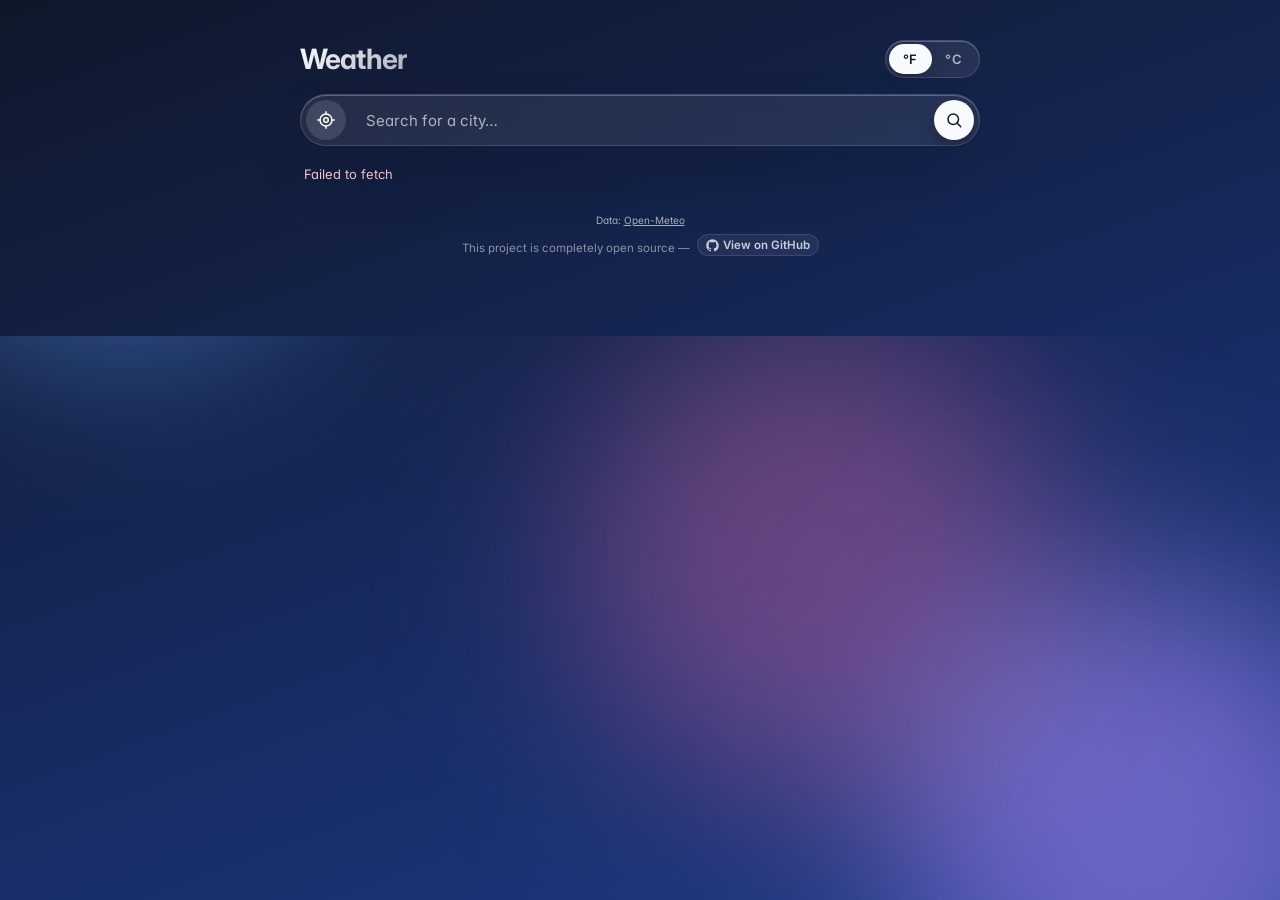
<file: index.html>
<!DOCTYPE html>
<html lang="en">
<head>
  <meta charset="UTF-8" />
  <meta name="viewport" content="width=device-width, initial-scale=1.0" />
  <title>Weather</title>
  <link rel="preconnect" href="https://fonts.googleapis.com" />
  <link rel="preconnect" href="https://fonts.gstatic.com" crossorigin />
  <link href="https://fonts.googleapis.com/css2?family=Inter:wght@300;400;500;600;700&display=swap" rel="stylesheet" />
  <link rel="preconnect" href="https://api.open-meteo.com" />
  <link rel="preconnect" href="https://geocoding-api.open-meteo.com" />
  <link rel="stylesheet" href="styles.css?v=2" />
</head>
<body>
  <div class="blobs" aria-hidden="true">
    <span class="blob b1"></span>
    <span class="blob b2"></span>
    <span class="blob b3"></span>
  </div>

  <main class="app">
    <header class="hero">
      <div class="hero-top">
        <h1>Weather</h1>
        <div class="unit-toggle" role="group" aria-label="Temperature unit">
          <button type="button" data-unit="f" class="active">°F</button>
          <button type="button" data-unit="c">°C</button>
          <span class="unit-thumb" aria-hidden="true"></span>
        </div>
      </div>
      <div class="search-wrap">
        <form id="search-form" class="search" role="search" autocomplete="off">
          <button type="button" id="locate-btn" class="locate" aria-label="Use my current location" title="Use my current location">
            <svg width="18" height="18" viewBox="0 0 24 24" fill="none" stroke="currentColor" stroke-width="2" stroke-linecap="round" stroke-linejoin="round" aria-hidden="true">
              <circle cx="12" cy="12" r="3"></circle>
              <circle cx="12" cy="12" r="8"></circle>
              <line x1="12" y1="1" x2="12" y2="4"></line>
              <line x1="12" y1="20" x2="12" y2="23"></line>
              <line x1="1" y1="12" x2="4" y2="12"></line>
              <line x1="20" y1="12" x2="23" y2="12"></line>
            </svg>
          </button>
          <input
            id="search-input"
            type="text"
            name="city"
            placeholder="Search for a city…"
            aria-label="City"
            aria-autocomplete="list"
            aria-controls="suggestions"
            aria-expanded="false"
            role="combobox"
            required
          />
          <button type="submit" class="submit" aria-label="Search">
            <svg width="18" height="18" viewBox="0 0 24 24" fill="none" stroke="currentColor" stroke-width="2" stroke-linecap="round" stroke-linejoin="round" aria-hidden="true">
              <circle cx="11" cy="11" r="7"></circle>
              <line x1="21" y1="21" x2="16.65" y2="16.65"></line>
            </svg>
          </button>
        </form>
        <ul id="suggestions" class="suggestions card" role="listbox" hidden></ul>
      </div>
    </header>

    <section id="status" class="status" aria-live="polite"></section>

    <section id="current" class="current card" hidden>
      <div class="current-top">
        <div>
          <h2 id="location" class="location"></h2>
          <p id="local-time" class="local-time"></p>
        </div>
        <div id="icon" class="icon" aria-hidden="true"></div>
      </div>
      <div class="current-mid">
        <p class="temperature"><span id="temp"></span><span class="deg">°</span></p>
        <p id="condition" class="condition"></p>
      </div>
      <dl class="details">
        <div><dt>Feels like</dt><dd id="feels"></dd></div>
        <div><dt>Humidity</dt><dd id="humidity"></dd></div>
        <div><dt>Wind</dt><dd id="wind"></dd></div>
        <div><dt>Precipitation</dt><dd id="precip"></dd></div>
      </dl>
    </section>

    <section id="hourly" class="hourly" hidden>
      <h3>Next 24 hours</h3>
      <ul id="hourly-list" class="hourly-list card"></ul>
    </section>

    <section id="forecast" class="forecast" hidden>
      <h3>7-day forecast</h3>
      <ul id="forecast-list" class="forecast-list card"></ul>
    </section>

    <footer class="footer">
      <small>Data: <a href="https://open-meteo.com" target="_blank" rel="noopener">Open-Meteo</a></small>
      <small class="oss">
        This project is completely open source —
        <a href="https://github.com/xcodekiddy/weather-app" target="_blank" rel="noopener">
          <svg width="13" height="13" viewBox="0 0 24 24" fill="currentColor" aria-hidden="true" style="vertical-align:-2px;margin-right:4px">
            <path d="M12 .5C5.65.5.5 5.65.5 12a11.5 11.5 0 0 0 7.86 10.92c.57.1.78-.25.78-.55v-1.94c-3.2.7-3.88-1.54-3.88-1.54-.52-1.33-1.28-1.69-1.28-1.69-1.05-.72.08-.7.08-.7 1.16.08 1.77 1.19 1.77 1.19 1.03 1.76 2.7 1.25 3.36.96.1-.75.4-1.25.73-1.54-2.56-.29-5.24-1.28-5.24-5.7 0-1.26.45-2.29 1.19-3.09-.12-.29-.52-1.47.11-3.06 0 0 .97-.31 3.19 1.18a11 11 0 0 1 5.8 0c2.22-1.49 3.18-1.18 3.18-1.18.64 1.59.24 2.77.12 3.06.74.8 1.19 1.83 1.19 3.09 0 4.43-2.68 5.4-5.24 5.69.41.35.78 1.04.78 2.1v3.11c0 .3.21.66.79.55A11.5 11.5 0 0 0 23.5 12C23.5 5.65 18.35.5 12 .5z"/>
          </svg>View on GitHub
        </a>
      </small>
    </footer>
  </main>

  <script src="app.js"></script>
</body>
</html>
</file>
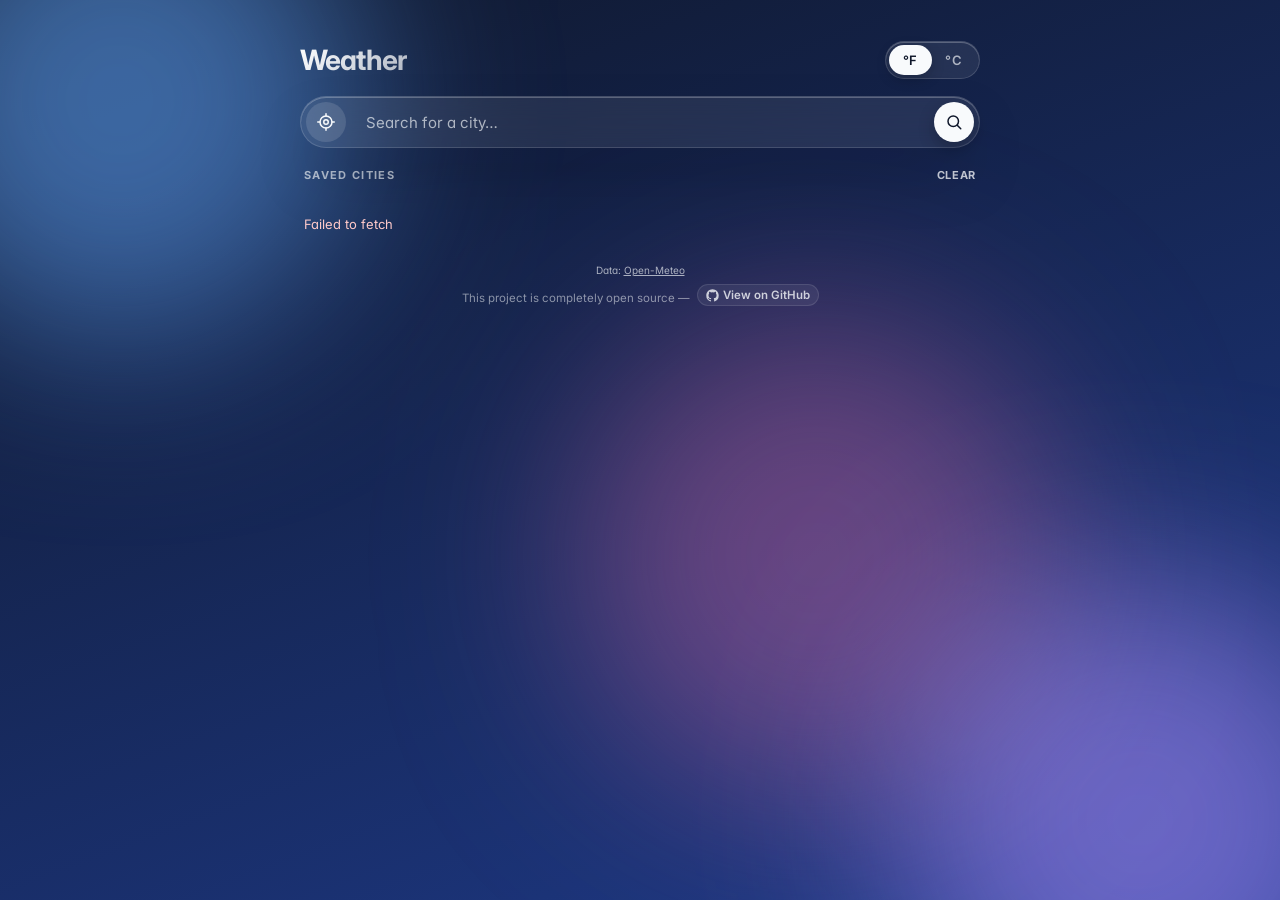
<file: frontend/index.html>
<!DOCTYPE html>
<html lang="en">
<head>
  <meta charset="UTF-8" />
  <meta name="viewport" content="width=device-width, initial-scale=1.0" />
  <title>Weather</title>
  <link rel="preconnect" href="https://fonts.googleapis.com" />
  <link rel="preconnect" href="https://fonts.gstatic.com" crossorigin />
  <link href="https://fonts.googleapis.com/css2?family=Inter:wght@300;400;500;600;700&display=swap" rel="stylesheet" />
  <link rel="preconnect" href="https://api.open-meteo.com" />
  <link rel="preconnect" href="https://geocoding-api.open-meteo.com" />
  <link rel="stylesheet" href="styles.css?v=8" />
</head>
<body>
  <div class="titlebar" data-mac-drag aria-hidden="true">
    <span class="grip"></span>
  </div>

  <div class="blobs" aria-hidden="true">
    <span class="blob b1"></span>
    <span class="blob b2"></span>
    <span class="blob b3"></span>
  </div>

  <main class="app">
    <header class="hero" data-window-drag data-mac-drag>
      <div class="hero-top" data-mac-drag>
        <div class="drag-title" data-mac-drag>
          <h1 data-mac-drag>Weather</h1>
        </div>
        <div class="unit-toggle" role="group" aria-label="Temperature unit" data-no-drag>
          <button type="button" data-unit="f" class="active">°F</button>
          <button type="button" data-unit="c">°C</button>
          <span class="unit-thumb" aria-hidden="true"></span>
        </div>
      </div>
      <div class="search-wrap">
        <form id="search-form" class="search" role="search" autocomplete="off" data-no-drag>
          <button type="button" id="locate-btn" class="locate" aria-label="Use my current location" title="Use my current location">
            <svg width="18" height="18" viewBox="0 0 24 24" fill="none" stroke="currentColor" stroke-width="2" stroke-linecap="round" stroke-linejoin="round" aria-hidden="true">
              <circle cx="12" cy="12" r="3"></circle>
              <circle cx="12" cy="12" r="8"></circle>
              <line x1="12" y1="1" x2="12" y2="4"></line>
              <line x1="12" y1="20" x2="12" y2="23"></line>
              <line x1="1" y1="12" x2="4" y2="12"></line>
              <line x1="20" y1="12" x2="23" y2="12"></line>
            </svg>
          </button>
          <input
            id="search-input"
            type="text"
            name="city"
            placeholder="Search for a city…"
            aria-label="City"
            aria-autocomplete="list"
            aria-controls="suggestions"
            aria-expanded="false"
            role="combobox"
            required
          />
          <button type="submit" class="submit" aria-label="Search">
            <svg width="18" height="18" viewBox="0 0 24 24" fill="none" stroke="currentColor" stroke-width="2" stroke-linecap="round" stroke-linejoin="round" aria-hidden="true">
              <circle cx="11" cy="11" r="7"></circle>
              <line x1="21" y1="21" x2="16.65" y2="16.65"></line>
            </svg>
          </button>
        </form>
        <ul id="suggestions" class="suggestions card" role="listbox" hidden data-no-drag></ul>
      </div>
      <section id="favorites" class="favorites" aria-label="Saved cities" hidden data-no-drag>
        <div class="favorites-head">
          <span>Saved cities</span>
          <button type="button" id="clear-favorites" class="clear-favorites">Clear</button>
        </div>
        <ul id="favorites-list" class="favorites-list"></ul>
      </section>
    </header>

    <section id="status" class="status" aria-live="polite"></section>

    <section id="current" class="current card" hidden>
      <div class="current-top">
        <div>
          <h2 id="location" class="location"></h2>
          <p id="local-time" class="local-time"></p>
        </div>
        <div class="current-actions">
          <button type="button" id="favorite-toggle" class="favorite-toggle" aria-pressed="false">Save city</button>
          <div id="icon" class="icon" aria-hidden="true"></div>
        </div>
      </div>
      <div class="current-mid">
        <p class="temperature"><span id="temp"></span><span class="deg">°</span></p>
        <p id="condition" class="condition"></p>
      </div>
      <dl class="details">
        <div><dt>Feels like</dt><dd id="feels"></dd></div>
        <div><dt>Humidity</dt><dd id="humidity"></dd></div>
        <div><dt>Wind</dt><dd id="wind"></dd></div>
        <div><dt>Precipitation</dt><dd id="precip"></dd></div>
      </dl>
    </section>

    <section id="hourly" class="hourly" hidden>
      <h3>Next 24 hours</h3>
      <ul id="hourly-list" class="hourly-list card"></ul>
    </section>

    <section id="forecast" class="forecast" hidden>
      <h3>7-day forecast</h3>
      <ul id="forecast-list" class="forecast-list card"></ul>
    </section>

    <footer class="footer">
      <small>Data: <a href="https://open-meteo.com" target="_blank" rel="noopener">Open-Meteo</a></small>
      <small class="oss">
        This project is completely open source —
        <a href="https://github.com/xcodekiddy/weather-app" target="_blank" rel="noopener">
          <svg width="13" height="13" viewBox="0 0 24 24" fill="currentColor" aria-hidden="true" style="vertical-align:-2px;margin-right:4px">
            <path d="M12 .5C5.65.5.5 5.65.5 12a11.5 11.5 0 0 0 7.86 10.92c.57.1.78-.25.78-.55v-1.94c-3.2.7-3.88-1.54-3.88-1.54-.52-1.33-1.28-1.69-1.28-1.69-1.05-.72.08-.7.08-.7 1.16.08 1.77 1.19 1.77 1.19 1.03 1.76 2.7 1.25 3.36.96.1-.75.4-1.25.73-1.54-2.56-.29-5.24-1.28-5.24-5.7 0-1.26.45-2.29 1.19-3.09-.12-.29-.52-1.47.11-3.06 0 0 .97-.31 3.19 1.18a11 11 0 0 1 5.8 0c2.22-1.49 3.18-1.18 3.18-1.18.64 1.59.24 2.77.12 3.06.74.8 1.19 1.83 1.19 3.09 0 4.43-2.68 5.4-5.24 5.69.41.35.78 1.04.78 2.1v3.11c0 .3.21.66.79.55A11.5 11.5 0 0 0 23.5 12C23.5 5.65 18.35.5 12 .5z"/>
          </svg>View on GitHub
        </a>
      </small>
    </footer>
  </main>

  <script src="app.js?v=10"></script>
</body>
</html>
</file>
<file: styles.css>
:root {
  --bg-start: #0f172a;
  --bg-end: #1e3a8a;
  --card-bg: rgba(255, 255, 255, 0.08);
  --card-border: rgba(255, 255, 255, 0.14);
  --card-highlight: rgba(255, 255, 255, 0.25);
  --text: #f8fafc;
  --text-muted: rgba(248, 250, 252, 0.65);
  --accent: #fde68a;
  --blob-a: #60a5fa;
  --blob-b: #a78bfa;
  --blob-c: #f472b6;
  --shadow: 0 30px 60px -20px rgba(2, 6, 23, 0.55);
  --radius: 22px;
  --radius-sm: 14px;
  --ease: cubic-bezier(0.22, 1, 0.36, 1);
}

body.theme-night { --bg-start: #020617; --bg-end: #1e293b; --blob-a: #1e40af; --blob-b: #6d28d9; --blob-c: #0ea5e9; }
body.theme-cloud { --bg-start: #334155; --bg-end: #64748b; --blob-a: #94a3b8; --blob-b: #cbd5e1; --blob-c: #60a5fa; }
body.theme-rain  { --bg-start: #0f172a; --bg-end: #334155; --blob-a: #3b82f6; --blob-b: #6366f1; --blob-c: #0ea5e9; }
body.theme-snow  { --bg-start: #475569; --bg-end: #94a3b8; --blob-a: #e0f2fe; --blob-b: #bfdbfe; --blob-c: #f1f5f9; }
body.theme-storm { --bg-start: #0b1120; --bg-end: #374151; --blob-a: #4338ca; --blob-b: #6d28d9; --blob-c: #facc15; }

* { box-sizing: border-box; }

html, body {
  margin: 0;
  padding: 0;
  min-height: 100%;
  color: var(--text);
  font-family: "Inter", -apple-system, BlinkMacSystemFont, "Segoe UI", Roboto, "Helvetica Neue", Arial, sans-serif;
  font-feature-settings: "cv11", "ss01";
  -webkit-font-smoothing: antialiased;
  -moz-osx-font-smoothing: grayscale;
  background: linear-gradient(160deg, var(--bg-start), var(--bg-end));
  background-attachment: fixed;
  transition: background 0.8s var(--ease);
  overflow-x: hidden;
}

/* Animated color blobs */
.blobs {
  position: fixed;
  inset: 0;
  z-index: -1;
  overflow: hidden;
  pointer-events: none;
}

.blob {
  position: absolute;
  width: 480px;
  height: 480px;
  border-radius: 50%;
  filter: blur(90px);
  opacity: 0.55;
  mix-blend-mode: screen;
  will-change: transform;
}

.b1 { background: var(--blob-a); top: -140px; left: -120px; animation: drift 26s ease-in-out infinite; }
.b2 { background: var(--blob-b); bottom: -160px; right: -100px; animation: drift 32s ease-in-out -8s infinite reverse; }
.b3 { background: var(--blob-c); top: 35%; left: 45%; animation: drift 38s ease-in-out -16s infinite; opacity: 0.35; }

@keyframes drift {
  0%, 100% { transform: translate(0, 0) scale(1); }
  25% { transform: translate(70px, -60px) scale(1.1); }
  50% { transform: translate(-40px, 80px) scale(0.92); }
  75% { transform: translate(-80px, -40px) scale(1.05); }
}

/* Layout */
.app {
  max-width: 720px;
  margin: 0 auto;
  padding: 40px 20px 80px;
  display: flex;
  flex-direction: column;
  gap: 20px;
}

/* Hero */
.hero { display: flex; flex-direction: column; gap: 16px; }

.hero-top {
  display: flex;
  justify-content: space-between;
  align-items: center;
}

.hero h1 {
  margin: 0;
  font-size: 28px;
  font-weight: 700;
  letter-spacing: -0.03em;
  background: linear-gradient(135deg, #fff, rgba(255,255,255,0.65));
  -webkit-background-clip: text;
  background-clip: text;
  color: transparent;
}

/* Unit toggle */
.unit-toggle {
  position: relative;
  display: inline-flex;
  background: rgba(255, 255, 255, 0.08);
  border: 1px solid var(--card-border);
  border-radius: 999px;
  padding: 3px;
  backdrop-filter: blur(14px);
  -webkit-backdrop-filter: blur(14px);
  box-shadow: inset 0 1px 0 var(--card-highlight);
}

.unit-toggle button {
  position: relative;
  z-index: 1;
  background: transparent;
  border: 0;
  color: var(--text-muted);
  padding: 7px 14px;
  border-radius: 999px;
  cursor: pointer;
  font: inherit;
  font-weight: 600;
  font-size: 13px;
  letter-spacing: 0.02em;
  transition: color 0.25s var(--ease);
}

.unit-toggle button.active { color: #0f172a; }

.unit-toggle .unit-thumb {
  position: absolute;
  top: 3px;
  bottom: 3px;
  width: calc(50% - 3px);
  left: 3px;
  background: var(--text);
  border-radius: 999px;
  box-shadow: 0 4px 14px rgba(0, 0, 0, 0.2);
  transition: transform 0.35s var(--ease);
  z-index: 0;
}

.unit-toggle[data-active="c"] .unit-thumb { transform: translateX(100%); }

/* Search */
.search-wrap { position: relative; }

.search {
  display: flex;
  gap: 6px;
  background: rgba(255, 255, 255, 0.08);
  border: 1px solid var(--card-border);
  border-radius: 999px;
  padding: 5px;
  backdrop-filter: blur(14px);
  -webkit-backdrop-filter: blur(14px);
  box-shadow: var(--shadow), inset 0 1px 0 var(--card-highlight);
  transition: border-color 0.25s var(--ease), box-shadow 0.25s var(--ease);
}

.search:focus-within {
  border-color: rgba(255, 255, 255, 0.4);
  box-shadow: var(--shadow), inset 0 1px 0 var(--card-highlight), 0 0 0 4px rgba(96, 165, 250, 0.18);
}

.search input {
  flex: 1;
  min-width: 0;
  background: transparent;
  border: 0;
  outline: 0;
  color: var(--text);
  font: inherit;
  font-size: 15px;
  padding: 10px 14px;
}

.search input::placeholder { color: var(--text-muted); }

.search button {
  flex: 0 0 auto;
  width: 40px;
  height: 40px;
  border-radius: 50%;
  border: 0;
  display: grid;
  place-items: center;
  cursor: pointer;
  transition: transform 0.2s var(--ease), background 0.25s var(--ease), box-shadow 0.25s var(--ease);
}

.search .locate {
  background: rgba(255, 255, 255, 0.12);
  color: var(--text);
}

.search .locate:hover { background: rgba(255, 255, 255, 0.22); transform: scale(1.06); }
.search .locate:active { transform: scale(0.94); }

.search .locate.loading svg { animation: spin 1s linear infinite; }
@keyframes spin { to { transform: rotate(360deg); } }

.search .submit {
  background: var(--text);
  color: #0f172a;
  box-shadow: 0 6px 16px rgba(0, 0, 0, 0.25);
}

.search .submit:hover { transform: scale(1.08); box-shadow: 0 10px 22px rgba(0, 0, 0, 0.3); }
.search .submit:active { transform: scale(0.94); }

/* Suggestions dropdown */
.suggestions {
  position: absolute;
  top: calc(100% + 8px);
  left: 0;
  right: 0;
  margin: 0;
  padding: 6px;
  list-style: none;
  z-index: 20;
  max-height: 320px;
  overflow-y: auto;
  scrollbar-width: thin;
  scrollbar-color: rgba(255, 255, 255, 0.2) transparent;
  transform-origin: top center;
  animation: dropIn 0.2s var(--ease);
}

.suggestions::-webkit-scrollbar { width: 6px; }
.suggestions::-webkit-scrollbar-thumb {
  background: rgba(255, 255, 255, 0.18);
  border-radius: 99px;
}

.suggestions li {
  display: flex;
  align-items: center;
  gap: 12px;
  padding: 10px 14px;
  border-radius: 12px;
  cursor: pointer;
  transition: background 0.18s var(--ease);
}

.suggestions li:hover,
.suggestions li.active {
  background: rgba(255, 255, 255, 0.12);
}

.suggestions .pin {
  opacity: 0.55;
  flex: 0 0 auto;
}

.suggestions .labels {
  display: flex;
  flex-direction: column;
  gap: 2px;
  min-width: 0;
}

.suggestions .city {
  font-weight: 600;
  font-size: 14px;
  white-space: nowrap;
  overflow: hidden;
  text-overflow: ellipsis;
}

.suggestions .region {
  font-size: 12px;
  color: var(--text-muted);
  white-space: nowrap;
  overflow: hidden;
  text-overflow: ellipsis;
}

@keyframes dropIn {
  from { opacity: 0; transform: translateY(-6px) scale(0.98); }
  to { opacity: 1; transform: translateY(0) scale(1); }
}

/* Status */
.status {
  min-height: 20px;
  font-size: 13px;
  color: var(--text-muted);
  padding: 0 4px;
  transition: opacity 0.25s var(--ease);
}
.status.error { color: #fecaca; }

/* Cards */
.card {
  background: var(--card-bg);
  border: 1px solid var(--card-border);
  border-radius: var(--radius);
  backdrop-filter: blur(18px);
  -webkit-backdrop-filter: blur(18px);
  box-shadow: var(--shadow), inset 0 1px 0 var(--card-highlight);
  position: relative;
  overflow: hidden;
}

.card::before {
  content: "";
  position: absolute;
  inset: 0;
  background: radial-gradient(120% 70% at 50% -10%, rgba(255, 255, 255, 0.12), transparent 60%);
  pointer-events: none;
}

/* Entrance animations */
#current, #hourly, #forecast {
  opacity: 0;
  transform: translateY(14px);
  transition: opacity 0.55s var(--ease), transform 0.55s var(--ease);
}

#current:not([hidden]),
#hourly:not([hidden]),
#forecast:not([hidden]) {
  opacity: 1;
  transform: translateY(0);
}

#hourly:not([hidden]) { transition-delay: 0.08s; }
#forecast:not([hidden]) { transition-delay: 0.16s; }

/* Current weather */
.current { padding: 26px 26px 22px; }

.current-top {
  display: flex;
  justify-content: space-between;
  align-items: flex-start;
  gap: 16px;
}

.location {
  margin: 0;
  font-size: 22px;
  font-weight: 600;
  letter-spacing: -0.01em;
}

.local-time {
  margin: 4px 0 0;
  color: var(--text-muted);
  font-size: 13px;
  font-weight: 500;
}

.icon {
  line-height: 1;
  animation: float 6s ease-in-out infinite;
  flex: 0 0 auto;
}

.icon img {
  display: block;
  width: 80px;
  height: 80px;
  filter: drop-shadow(0 10px 24px rgba(0, 0, 0, 0.25));
}

@keyframes float {
  0%, 100% { transform: translateY(0); }
  50% { transform: translateY(-6px); }
}

.current-mid {
  margin-top: 18px;
  display: flex;
  align-items: baseline;
  gap: 16px;
  flex-wrap: wrap;
}

.temperature {
  margin: 0;
  display: inline-flex;
  align-items: flex-start;
  gap: 4px;
  font-size: 92px;
  font-weight: 200;
  line-height: 1;
  letter-spacing: 0;
  padding-right: 12px;
  overflow: visible;
  color: rgba(255, 255, 255, 0.88);
}

#temp {
  background: linear-gradient(180deg, #fff, rgba(255,255,255,0.7));
  -webkit-background-clip: text;
  background-clip: text;
  color: transparent;
}

.temperature .deg {
  font-size: 44px;
  font-weight: 200;
  line-height: 1;
  color: rgba(255, 255, 255, 0.88);
  flex: 0 0 auto;
}

.condition {
  margin: 0;
  font-size: 17px;
  font-weight: 500;
  color: var(--text-muted);
}

.details {
  margin: 22px 0 0;
  display: grid;
  grid-template-columns: repeat(2, 1fr);
  gap: 10px;
}

.details > div {
  background: rgba(255, 255, 255, 0.06);
  border: 1px solid rgba(255, 255, 255, 0.06);
  border-radius: var(--radius-sm);
  padding: 12px 14px;
  transition: transform 0.25s var(--ease), background 0.25s var(--ease);
}

.details > div:hover {
  background: rgba(255, 255, 255, 0.1);
  transform: translateY(-2px);
}

.details dt {
  font-size: 11px;
  color: var(--text-muted);
  text-transform: uppercase;
  letter-spacing: 0.08em;
  font-weight: 600;
}

.details dd {
  margin: 4px 0 0;
  font-size: 16px;
  font-weight: 600;
}

/* Section heads */
.hourly h3, .forecast h3 {
  margin: 0 0 10px;
  padding: 0 4px;
  font-size: 11px;
  font-weight: 700;
  color: var(--text-muted);
  text-transform: uppercase;
  letter-spacing: 0.12em;
}

/* Hourly */
.hourly-list {
  list-style: none;
  margin: 0;
  padding: 14px 12px;
  display: flex;
  gap: 6px;
  overflow-x: auto;
  scroll-snap-type: x proximity;
  scrollbar-width: thin;
  scrollbar-color: rgba(255, 255, 255, 0.2) transparent;
}

.hourly-list::-webkit-scrollbar { height: 6px; }
.hourly-list::-webkit-scrollbar-track { background: transparent; }
.hourly-list::-webkit-scrollbar-thumb {
  background: rgba(255, 255, 255, 0.18);
  border-radius: 99px;
}

.hourly-list li {
  flex: 0 0 auto;
  display: flex;
  flex-direction: column;
  align-items: center;
  gap: 6px;
  min-width: 58px;
  padding: 10px 6px;
  border-radius: 12px;
  scroll-snap-align: start;
  transition: background 0.25s var(--ease), transform 0.25s var(--ease);
  animation: fadeSlideUp 0.5s var(--ease) both;
  animation-delay: calc(var(--i, 0) * 25ms);
}

.hourly-list li:hover {
  background: rgba(255, 255, 255, 0.1);
  transform: translateY(-3px);
}

.hourly-list li.now {
  background: rgba(255, 255, 255, 0.14);
}

.hourly-list li.now .h-time { color: var(--accent); font-weight: 700; }

.hourly-list .h-time {
  font-size: 11px;
  font-weight: 600;
  color: var(--text-muted);
  text-transform: uppercase;
  letter-spacing: 0.06em;
}

.hourly-list .h-icon img {
  display: block;
  width: 28px;
  height: 28px;
  filter: drop-shadow(0 2px 6px rgba(0, 0, 0, 0.2));
}

.hourly-list .h-temp { font-weight: 600; font-size: 15px; }

/* Forecast */
.forecast-list {
  list-style: none;
  margin: 0;
  padding: 0;
}

.forecast-list li {
  display: grid;
  grid-template-columns: 1fr auto 1fr auto;
  align-items: center;
  gap: 14px;
  padding: 14px 20px;
  border-top: 1px solid rgba(255, 255, 255, 0.06);
  transition: background 0.25s var(--ease);
  animation: fadeSlideUp 0.5s var(--ease) both;
  animation-delay: calc(var(--i, 0) * 45ms);
}

.forecast-list li:first-child { border-top: 0; }
.forecast-list li:hover { background: rgba(255, 255, 255, 0.05); }

.forecast-list .day {
  font-weight: 600;
  font-size: 15px;
}

.forecast-list .fi img {
  display: block;
  width: 30px;
  height: 30px;
  filter: drop-shadow(0 2px 6px rgba(0, 0, 0, 0.2));
}

.forecast-list .range {
  display: flex;
  gap: 10px;
  justify-content: flex-end;
  align-items: center;
  font-size: 15px;
}

.forecast-list .hi { font-weight: 700; }
.forecast-list .lo { color: var(--text-muted); font-weight: 500; }

.bar {
  width: 80px;
  height: 5px;
  background: rgba(255, 255, 255, 0.12);
  border-radius: 999px;
  position: relative;
  overflow: hidden;
}

.bar .fill {
  position: absolute;
  top: 0;
  height: 100%;
  border-radius: 999px;
  background: linear-gradient(90deg, #60a5fa, var(--accent), #f87171);
  box-shadow: 0 0 10px rgba(253, 230, 138, 0.3);
}

/* Footer */
.footer {
  margin-top: 8px;
  text-align: center;
  color: var(--text-muted);
  font-size: 12px;
  display: flex;
  flex-direction: column;
  gap: 4px;
}

.footer a { color: inherit; text-decoration: underline; }
.footer .credit { font-weight: 600; color: var(--text); opacity: 0.85; }

.footer .oss {
  margin-top: 4px;
  font-size: 11.5px;
  opacity: 0.8;
}

.footer .oss a {
  display: inline-flex;
  align-items: center;
  text-decoration: none;
  font-weight: 600;
  color: var(--text);
  padding: 3px 8px;
  border-radius: 999px;
  background: rgba(255, 255, 255, 0.08);
  border: 1px solid var(--card-border);
  transition: background 0.2s var(--ease), transform 0.2s var(--ease);
  margin-left: 4px;
}

.footer .oss a:hover {
  background: rgba(255, 255, 255, 0.18);
  transform: translateY(-1px);
}

@keyframes fadeSlideUp {
  from { opacity: 0; transform: translateY(10px); }
  to { opacity: 1; transform: translateY(0); }
}

@media (max-width: 480px) {
  .app { padding: 28px 16px 60px; }
  .temperature { font-size: 72px; }
  .temperature .deg { font-size: 36px; }
  .icon { font-size: 50px; }
  .forecast-list li { grid-template-columns: 1fr auto auto; gap: 10px; padding: 12px 16px; }
  .forecast-list .bar { display: none; }
  .blob { width: 320px; height: 320px; }
}

@media (prefers-reduced-motion: reduce) {
  .blob, .icon { animation: none; }
  #current, #hourly, #forecast { transition: none; transform: none; }
  .hourly-list li, .forecast-list li { animation: none; }
}
</file>
<file: frontend/styles.css>
:root {
  --bg-start: #0f172a;
  --bg-end: #1e3a8a;
  --card-bg: rgba(255, 255, 255, 0.08);
  --card-border: rgba(255, 255, 255, 0.14);
  --card-highlight: rgba(255, 255, 255, 0.25);
  --text: #f8fafc;
  --text-muted: rgba(248, 250, 252, 0.65);
  --accent: #fde68a;
  --blob-a: #60a5fa;
  --blob-b: #a78bfa;
  --blob-c: #f472b6;
  --shadow: 0 30px 60px -20px rgba(2, 6, 23, 0.55);
  --radius: 22px;
  --radius-sm: 14px;
  --ease: cubic-bezier(0.22, 1, 0.36, 1);
  --ease-smooth: cubic-bezier(0.32, 0.72, 0, 1);
  --spring: cubic-bezier(0.34, 1.36, 0.64, 1);
}

body.theme-night { --bg-start: #020617; --bg-end: #1e293b; --blob-a: #1e40af; --blob-b: #6d28d9; --blob-c: #0ea5e9; }
body.theme-cloud { --bg-start: #334155; --bg-end: #64748b; --blob-a: #94a3b8; --blob-b: #cbd5e1; --blob-c: #60a5fa; }
body.theme-rain  { --bg-start: #0f172a; --bg-end: #334155; --blob-a: #3b82f6; --blob-b: #6366f1; --blob-c: #0ea5e9; }
body.theme-snow  { --bg-start: #475569; --bg-end: #94a3b8; --blob-a: #e0f2fe; --blob-b: #bfdbfe; --blob-c: #f1f5f9; }
body.theme-storm { --bg-start: #0b1120; --bg-end: #374151; --blob-a: #4338ca; --blob-b: #6d28d9; --blob-c: #facc15; }

* { box-sizing: border-box; }

html {
  scroll-behavior: smooth;
}

html, body {
  margin: 0;
  padding: 0;
  min-height: 100%;
  color: var(--text);
  font-family: "Inter", -apple-system, BlinkMacSystemFont, "Segoe UI", Roboto, "Helvetica Neue", Arial, sans-serif;
  font-feature-settings: "cv11", "ss01";
  -webkit-font-smoothing: antialiased;
  -moz-osx-font-smoothing: grayscale;
  text-rendering: optimizeLegibility;
  transition: color 0.6s var(--ease-smooth);
  overflow-x: hidden;
  overscroll-behavior: none;
}

/* Fixed-layer gradient background. We avoid `background-attachment: fixed`
   on body because it triggers a compositor path in WebView2/Chromium on
   Windows that swallows mouse-wheel events, breaking scrolling. A pinned
   pseudo-element gives us the same visual effect without that issue. */
body::before {
  content: "";
  position: fixed;
  inset: 0;
  z-index: -2;
  background: linear-gradient(160deg, var(--bg-start), var(--bg-end));
  transition: background 0.9s var(--ease-smooth);
  pointer-events: none;
}

/* Custom macOS title bar — hidden by default, shown via .is-mac */
.titlebar {
  display: none;
}

body.is-mac .titlebar {
  position: fixed;
  top: 0;
  left: 0;
  right: 0;
  height: 34px;
  z-index: 100;
  display: flex;
  align-items: center;
  justify-content: center;
  padding-left: 80px; /* reserve space for traffic lights */
  padding-right: 80px;
  cursor: grab;
  user-select: none;
  -webkit-user-select: none;
  -webkit-app-region: drag;
  app-region: drag;
  background: linear-gradient(180deg, rgba(0, 0, 0, 0.18), rgba(0, 0, 0, 0));
  backdrop-filter: blur(8px);
  -webkit-backdrop-filter: blur(8px);
  transition: background 0.3s var(--ease-smooth);
}

body.is-mac .titlebar:hover {
  background: linear-gradient(180deg, rgba(0, 0, 0, 0.28), rgba(0, 0, 0, 0));
}

body.is-mac .titlebar:active {
  cursor: grabbing;
}

body.is-mac .titlebar .grip {
  width: 42px;
  height: 4px;
  border-radius: 999px;
  background: rgba(255, 255, 255, 0.2);
  transition: background 0.25s var(--ease-smooth), transform 0.25s var(--ease-smooth), width 0.25s var(--ease-smooth);
}

body.is-mac .titlebar:hover .grip {
  background: rgba(255, 255, 255, 0.45);
  width: 52px;
}

body.is-mac .app {
  padding-top: 52px;
}

/* Animated color blobs */
.blobs {
  position: fixed;
  inset: 0;
  z-index: -1;
  overflow: hidden;
  pointer-events: none;
}

.blob {
  position: absolute;
  width: 480px;
  height: 480px;
  border-radius: 50%;
  filter: blur(90px);
  opacity: 0.55;
  mix-blend-mode: screen;
  transition: background 1.2s var(--ease-smooth), opacity 1.2s var(--ease-smooth);
}

.b1 { background: var(--blob-a); top: -140px; left: -120px; animation: drift 26s ease-in-out infinite; }
.b2 { background: var(--blob-b); bottom: -160px; right: -100px; animation: drift 32s ease-in-out -8s infinite reverse; }
.b3 { background: var(--blob-c); top: 35%; left: 45%; animation: drift 38s ease-in-out -16s infinite; opacity: 0.35; }

@keyframes drift {
  0%, 100% { transform: translate(0, 0) scale(1); }
  25% { transform: translate(70px, -60px) scale(1.1); }
  50% { transform: translate(-40px, 80px) scale(0.92); }
  75% { transform: translate(-80px, -40px) scale(1.05); }
}

/* Layout */
.app {
  max-width: 720px;
  margin: 0 auto;
  padding: 40px 20px 80px;
  display: flex;
  flex-direction: column;
  gap: 20px;
}

/* Hero */
.hero {
  display: flex;
  flex-direction: column;
  gap: 16px;
}

/* Only treat the hero as a drag region on macOS (where we hide the native
   title bar). On Windows/Linux, WebView2 swallows mouse-wheel events over
   drag regions, which breaks scrolling, and the native OS title bar already
   provides a drag affordance. */
body.is-mac .hero {
  cursor: grab;
  -webkit-app-region: drag;
  app-region: drag;
}

body.is-mac .hero:active { cursor: grabbing; }

/* Neutralize any data-tauri-drag-region attributes on non-macOS platforms.
   Tauri injects -webkit-app-region:drag as an inline style at runtime, so
   !important is required to override it. On Windows that drag region
   captures mouse-wheel events and blocks scrolling. */
body:not(.is-mac) [data-tauri-drag-region],
body:not(.is-mac) .hero,
body:not(.is-mac) .hero-top,
body:not(.is-mac) .drag-title,
body:not(.is-mac) .hero h1 {
  -webkit-app-region: no-drag !important;
  app-region: no-drag !important;
}

.hero-top {
  display: flex;
  justify-content: space-between;
  align-items: center;
  gap: 16px;
}

.drag-title {
  flex: 1;
  min-width: 0;
  min-height: 40px;
  display: flex;
  align-items: center;
}

.hero h1 {
  margin: 0;
  font-size: 28px;
  font-weight: 700;
  letter-spacing: -0.03em;
  background: linear-gradient(135deg, #fff, rgba(255,255,255,0.65));
  -webkit-background-clip: text;
  background-clip: text;
  color: transparent;
}

/* Unit toggle */
.unit-toggle {
  position: relative;
  display: inline-flex;
  flex: 0 0 auto;
  background: rgba(255, 255, 255, 0.08);
  border: 1px solid var(--card-border);
  border-radius: 999px;
  padding: 3px;
  backdrop-filter: blur(14px);
  -webkit-backdrop-filter: blur(14px);
  box-shadow: inset 0 1px 0 var(--card-highlight);
  -webkit-app-region: no-drag;
  app-region: no-drag;
}

.search,
.suggestions,
.unit-toggle,
button,
input {
  -webkit-app-region: no-drag;
  app-region: no-drag;
}

.unit-toggle button {
  position: relative;
  z-index: 1;
  background: transparent;
  border: 0;
  color: var(--text-muted);
  padding: 7px 14px;
  border-radius: 999px;
  cursor: pointer;
  font: inherit;
  font-weight: 600;
  font-size: 13px;
  letter-spacing: 0.02em;
  transition: color 0.25s var(--ease);
}

.unit-toggle button.active { color: #0f172a; }

.unit-toggle .unit-thumb {
  position: absolute;
  top: 3px;
  bottom: 3px;
  width: calc(50% - 3px);
  left: 3px;
  background: var(--text);
  border-radius: 999px;
  box-shadow: 0 4px 14px rgba(0, 0, 0, 0.2);
  transition: transform 0.45s var(--spring);
  z-index: 0;
}

.unit-toggle[data-active="c"] .unit-thumb { transform: translateX(100%); }

/* Search */
.search-wrap { position: relative; }

.search {
  display: flex;
  gap: 6px;
  background: rgba(255, 255, 255, 0.08);
  border: 1px solid var(--card-border);
  border-radius: 999px;
  padding: 5px;
  backdrop-filter: blur(14px);
  -webkit-backdrop-filter: blur(14px);
  box-shadow: var(--shadow), inset 0 1px 0 var(--card-highlight);
  transition: border-color 0.25s var(--ease), box-shadow 0.25s var(--ease);
}

.search:focus-within {
  border-color: rgba(255, 255, 255, 0.4);
  box-shadow: var(--shadow), inset 0 1px 0 var(--card-highlight), 0 0 0 4px rgba(96, 165, 250, 0.18);
}

.search input {
  flex: 1;
  min-width: 0;
  background: transparent;
  border: 0;
  outline: 0;
  color: var(--text);
  font: inherit;
  font-size: 15px;
  padding: 10px 14px;
}

.search input::placeholder { color: var(--text-muted); }

.search button {
  flex: 0 0 auto;
  width: 40px;
  height: 40px;
  border-radius: 50%;
  border: 0;
  display: grid;
  place-items: center;
  cursor: pointer;
  transition: transform 0.2s var(--ease), background 0.25s var(--ease), box-shadow 0.25s var(--ease);
}

.search .locate {
  background: rgba(255, 255, 255, 0.12);
  color: var(--text);
}

.search .locate {
  transition: transform 0.35s var(--spring), background 0.25s var(--ease);
}
.search .locate:hover { background: rgba(255, 255, 255, 0.22); transform: scale(1.08); }
.search .locate:active { transform: scale(0.92); transition-duration: 0.12s; }

.search .locate.loading svg { animation: spin 1s linear infinite; }
@keyframes spin { to { transform: rotate(360deg); } }

.search .submit {
  background: var(--text);
  color: #0f172a;
  box-shadow: 0 6px 16px rgba(0, 0, 0, 0.25);
}

.search .submit {
  transition: transform 0.35s var(--spring), background 0.25s var(--ease), box-shadow 0.25s var(--ease);
}
.search .submit:hover { transform: scale(1.1); box-shadow: 0 10px 22px rgba(0, 0, 0, 0.3); }
.search .submit:active { transform: scale(0.92); transition-duration: 0.12s; }

/* Suggestions dropdown */
.suggestions {
  position: absolute;
  top: calc(100% + 8px);
  left: 0;
  right: 0;
  margin: 0;
  padding: 6px;
  list-style: none;
  z-index: 20;
  max-height: 320px;
  overflow-y: auto;
  scrollbar-width: thin;
  scrollbar-color: rgba(255, 255, 255, 0.2) transparent;
  transform-origin: top center;
  animation: dropIn 0.2s var(--ease);
}

.suggestions::-webkit-scrollbar { width: 6px; }
.suggestions::-webkit-scrollbar-thumb {
  background: rgba(255, 255, 255, 0.18);
  border-radius: 99px;
}

.suggestions li {
  display: flex;
  align-items: center;
  gap: 12px;
  padding: 10px 14px;
  border-radius: 12px;
  cursor: pointer;
  transition: background 0.25s var(--ease-smooth), transform 0.25s var(--ease-smooth);
}

.suggestions li:hover,
.suggestions li.active {
  transform: translateX(2px);
}

.suggestions li:hover,
.suggestions li.active {
  background: rgba(255, 255, 255, 0.12);
}

.suggestions .pin {
  opacity: 0.55;
  flex: 0 0 auto;
}

.suggestions .labels {
  display: flex;
  flex-direction: column;
  gap: 2px;
  min-width: 0;
}

.suggestions .city {
  font-weight: 600;
  font-size: 14px;
  white-space: nowrap;
  overflow: hidden;
  text-overflow: ellipsis;
}

.suggestions .region {
  font-size: 12px;
  color: var(--text-muted);
  white-space: nowrap;
  overflow: hidden;
  text-overflow: ellipsis;
}

.favorites {
  display: flex;
  flex-direction: column;
  gap: 8px;
  -webkit-app-region: no-drag;
  app-region: no-drag;
}

.favorites-head {
  display: flex;
  justify-content: space-between;
  align-items: center;
  gap: 12px;
  padding: 0 4px;
  color: var(--text-muted);
  font-size: 11px;
  font-weight: 700;
  text-transform: uppercase;
  letter-spacing: 0.12em;
}

.clear-favorites {
  border: 0;
  background: transparent;
  color: var(--text);
  opacity: 0.75;
  font: inherit;
  font-size: 11px;
  font-weight: 700;
  letter-spacing: 0.06em;
  text-transform: uppercase;
  cursor: pointer;
  padding: 4px 0;
  transition: opacity 0.2s var(--ease), transform 0.2s var(--ease);
}

.clear-favorites:hover {
  opacity: 1;
  transform: translateY(-1px);
}

.favorites-list {
  list-style: none;
  margin: 0;
  padding: 0 2px 2px;
  display: flex;
  gap: 8px;
  overflow-x: auto;
  scroll-snap-type: x proximity;
  scrollbar-width: thin;
  scrollbar-color: rgba(255, 255, 255, 0.2) transparent;
}

.favorites-list::-webkit-scrollbar { height: 6px; }
.favorites-list::-webkit-scrollbar-track { background: transparent; }
.favorites-list::-webkit-scrollbar-thumb {
  background: rgba(255, 255, 255, 0.18);
  border-radius: 99px;
}

.favorites-list li {
  flex: 0 0 auto;
  display: flex;
  align-items: stretch;
  background: rgba(255, 255, 255, 0.08);
  border: 1px solid var(--card-border);
  border-radius: 999px;
  overflow: hidden;
  scroll-snap-align: start;
  animation: fadeSlideUp 0.45s var(--ease-smooth) both;
  animation-delay: calc(var(--i, 0) * 35ms);
}

.favorite-city,
.favorite-remove {
  border: 0;
  font: inherit;
  color: var(--text);
  cursor: pointer;
  transition: background 0.2s var(--ease), color 0.2s var(--ease);
}

.favorite-city {
  display: flex;
  flex-direction: column;
  align-items: flex-start;
  gap: 2px;
  max-width: 170px;
  min-width: 104px;
  background: transparent;
  padding: 8px 12px 8px 14px;
}

.favorite-city:hover,
.favorite-city:focus-visible {
  background: rgba(255, 255, 255, 0.12);
}

.favorite-name,
.favorite-region {
  max-width: 100%;
  white-space: nowrap;
  overflow: hidden;
  text-overflow: ellipsis;
}

.favorite-name {
  font-size: 13px;
  font-weight: 700;
}

.favorite-region {
  color: var(--text-muted);
  font-size: 11px;
  font-weight: 600;
}

.favorite-remove {
  background: rgba(255, 255, 255, 0.06);
  color: var(--text-muted);
  padding: 0 12px;
  font-size: 11px;
  font-weight: 700;
  text-transform: uppercase;
  letter-spacing: 0.06em;
}

.favorite-remove:hover,
.favorite-remove:focus-visible {
  background: rgba(255, 255, 255, 0.16);
  color: var(--text);
}

@keyframes dropIn {
  from { opacity: 0; transform: translateY(-6px) scale(0.98); }
  to { opacity: 1; transform: translateY(0) scale(1); }
}

/* Status */
.status {
  min-height: 20px;
  font-size: 13px;
  color: var(--text-muted);
  padding: 0 4px;
  transition: opacity 0.25s var(--ease);
}
.status.error { color: #fecaca; }

/* Cards */
.card {
  background: var(--card-bg);
  border: 1px solid var(--card-border);
  border-radius: var(--radius);
  backdrop-filter: blur(18px) saturate(140%);
  -webkit-backdrop-filter: blur(18px) saturate(140%);
  box-shadow: var(--shadow), inset 0 1px 0 var(--card-highlight);
  position: relative;
  overflow: hidden;
  transform: translateZ(0);
  transition: background 0.4s var(--ease-smooth), border-color 0.4s var(--ease-smooth);
}

.card::before {
  content: "";
  position: absolute;
  inset: 0;
  background: radial-gradient(120% 70% at 50% -10%, rgba(255, 255, 255, 0.12), transparent 60%);
  pointer-events: none;
}

/* Entrance animations */
#current, #hourly, #forecast {
  opacity: 0;
  transform: translateY(14px);
  transition: opacity 0.65s var(--ease-smooth), transform 0.65s var(--ease-smooth);
  will-change: opacity, transform;
}

#current:not([hidden]),
#hourly:not([hidden]),
#forecast:not([hidden]) {
  opacity: 1;
  transform: translateY(0);
}

#hourly:not([hidden]) { transition-delay: 0.1s; }
#forecast:not([hidden]) { transition-delay: 0.2s; }

/* Smooth crossfade when content updates */
.is-updating #current,
.is-updating #hourly,
.is-updating #forecast {
  opacity: 0.35;
  transform: translateY(4px);
  transition: opacity 0.25s var(--ease-smooth), transform 0.25s var(--ease-smooth);
}

/* Current weather */
.current { padding: 26px 26px 22px; }

.current-top {
  display: flex;
  justify-content: space-between;
  align-items: flex-start;
  gap: 16px;
}

.location {
  margin: 0;
  font-size: 22px;
  font-weight: 600;
  letter-spacing: -0.01em;
}

.local-time {
  margin: 4px 0 0;
  color: var(--text-muted);
  font-size: 13px;
  font-weight: 500;
}

.icon {
  line-height: 1;
  animation: float 7s ease-in-out infinite;
  flex: 0 0 auto;
  will-change: transform;
}

.icon img {
  display: block;
  width: 80px;
  height: 80px;
  filter: drop-shadow(0 10px 24px rgba(0, 0, 0, 0.25));
  animation: iconIn 0.5s var(--ease-smooth) both;
}

.current-actions {
  display: flex;
  flex-direction: column;
  align-items: flex-end;
  gap: 8px;
  flex: 0 0 auto;
}

.favorite-toggle {
  border: 1px solid rgba(255, 255, 255, 0.16);
  border-radius: 999px;
  background: rgba(255, 255, 255, 0.08);
  color: var(--text);
  cursor: pointer;
  font: inherit;
  font-size: 12px;
  font-weight: 700;
  padding: 7px 12px;
  transition: background 0.2s var(--ease), border-color 0.2s var(--ease), transform 0.2s var(--ease);
}

.favorite-toggle:hover {
  background: rgba(255, 255, 255, 0.16);
  border-color: rgba(255, 255, 255, 0.26);
  transform: translateY(-1px);
}

.favorite-toggle[aria-pressed="true"] {
  background: var(--text);
  border-color: var(--text);
  color: #0f172a;
}

@keyframes float {
  0%, 100% { transform: translate3d(0, 0, 0); }
  50% { transform: translate3d(0, -6px, 0); }
}

@keyframes iconIn {
  from { opacity: 0; transform: scale(0.9); }
  to { opacity: 1; transform: scale(1); }
}

.current-mid {
  margin-top: 18px;
  display: flex;
  align-items: baseline;
  gap: 16px;
  flex-wrap: wrap;
}

.temperature {
  margin: 0;
  display: inline-flex;
  align-items: flex-start;
  gap: 4px;
  font-size: 92px;
  font-weight: 200;
  line-height: 1;
  letter-spacing: 0;
  padding-right: 12px;
  overflow: visible;
  color: rgba(255, 255, 255, 0.88);
  transition: transform 0.45s var(--ease-smooth), opacity 0.3s var(--ease-smooth);
  will-change: transform;
}

#temp.flash {
  animation: tempFlash 0.5s var(--ease-smooth);
}

@keyframes tempFlash {
  0% { opacity: 0.25; transform: translateY(6px); }
  100% { opacity: 1; transform: translateY(0); }
}

#temp {
  background: linear-gradient(180deg, #fff, rgba(255,255,255,0.7));
  -webkit-background-clip: text;
  background-clip: text;
  color: transparent;
}

.temperature .deg {
  font-size: 44px;
  font-weight: 200;
  line-height: 1;
  color: rgba(255, 255, 255, 0.88);
  flex: 0 0 auto;
}

.condition {
  margin: 0;
  font-size: 17px;
  font-weight: 500;
  color: var(--text-muted);
}

.details {
  margin: 22px 0 0;
  display: grid;
  grid-template-columns: repeat(2, 1fr);
  gap: 10px;
}

.details > div {
  background: rgba(255, 255, 255, 0.06);
  border: 1px solid rgba(255, 255, 255, 0.06);
  border-radius: var(--radius-sm);
  padding: 12px 14px;
  transition: transform 0.35s var(--spring), background 0.3s var(--ease-smooth), border-color 0.3s var(--ease-smooth);
}

.details > div:hover {
  background: rgba(255, 255, 255, 0.12);
  border-color: rgba(255, 255, 255, 0.12);
  transform: translateY(-3px);
}

.details dt {
  font-size: 11px;
  color: var(--text-muted);
  text-transform: uppercase;
  letter-spacing: 0.08em;
  font-weight: 600;
}

.details dd {
  margin: 4px 0 0;
  font-size: 16px;
  font-weight: 600;
}

/* Section heads */
.hourly h3, .forecast h3 {
  margin: 0 0 10px;
  padding: 0 4px;
  font-size: 11px;
  font-weight: 700;
  color: var(--text-muted);
  text-transform: uppercase;
  letter-spacing: 0.12em;
}

/* Hourly */
.hourly-list {
  list-style: none;
  margin: 0;
  padding: 14px 12px;
  display: flex;
  gap: 6px;
  overflow-x: auto;
  scroll-snap-type: x proximity;
  scroll-behavior: smooth;
  scrollbar-width: thin;
  scrollbar-color: rgba(255, 255, 255, 0.2) transparent;
  -webkit-overflow-scrolling: touch;
  overscroll-behavior-x: contain;
}

.hourly-list::-webkit-scrollbar { height: 6px; }
.hourly-list::-webkit-scrollbar-track { background: transparent; }
.hourly-list::-webkit-scrollbar-thumb {
  background: rgba(255, 255, 255, 0.18);
  border-radius: 99px;
}

.hourly-list li {
  flex: 0 0 auto;
  display: flex;
  flex-direction: column;
  align-items: center;
  gap: 6px;
  min-width: 72px;
  padding: 10px 6px;
  border-radius: 12px;
  scroll-snap-align: start;
  transition: background 0.3s var(--ease-smooth), transform 0.35s var(--spring);
  animation: fadeSlideUp 0.55s var(--ease-smooth) both;
  animation-delay: calc(var(--i, 0) * 30ms);
}

.hourly-list li:hover {
  background: rgba(255, 255, 255, 0.12);
  transform: translateY(-4px);
}

.hourly-list li.now {
  background: rgba(255, 255, 255, 0.14);
}

.hourly-list li.now .h-time { color: var(--accent); font-weight: 700; }

.hourly-list .h-time {
  font-size: 11px;
  font-weight: 600;
  color: var(--text-muted);
  text-transform: uppercase;
  letter-spacing: 0.06em;
}

.hourly-list .h-icon img {
  display: block;
  width: 28px;
  height: 28px;
  filter: drop-shadow(0 2px 6px rgba(0, 0, 0, 0.2));
}

.hourly-list .h-temp { font-weight: 600; font-size: 15px; }

.hourly-list .h-pop {
  color: var(--text-muted);
  font-size: 11px;
  font-weight: 700;
  white-space: nowrap;
}

/* Forecast */
.forecast-list {
  list-style: none;
  margin: 0;
  padding: 0;
}

.forecast-list li {
  display: grid;
  grid-template-columns: 1fr auto 1fr auto;
  align-items: center;
  gap: 14px;
  padding: 14px 20px;
  border-top: 1px solid rgba(255, 255, 255, 0.06);
  transition: background 0.3s var(--ease-smooth), padding 0.3s var(--ease-smooth);
  animation: fadeSlideUp 0.55s var(--ease-smooth) both;
  animation-delay: calc(var(--i, 0) * 50ms);
}

.forecast-list li:first-child { border-top: 0; }
.forecast-list li:hover { background: rgba(255, 255, 255, 0.05); }

.forecast-list .day {
  font-weight: 600;
  font-size: 15px;
}

.forecast-list .fi img {
  display: block;
  width: 30px;
  height: 30px;
  filter: drop-shadow(0 2px 6px rgba(0, 0, 0, 0.2));
}

.forecast-list .range {
  display: flex;
  gap: 10px;
  justify-content: flex-end;
  align-items: center;
  font-size: 15px;
}

.forecast-list .hi { font-weight: 700; }
.forecast-list .lo { color: var(--text-muted); font-weight: 500; }

.bar {
  width: 80px;
  height: 5px;
  background: rgba(255, 255, 255, 0.12);
  border-radius: 999px;
  position: relative;
  overflow: hidden;
}

.bar .fill {
  position: absolute;
  top: 0;
  height: 100%;
  border-radius: 999px;
  background: linear-gradient(90deg, #60a5fa, var(--accent), #f87171);
  box-shadow: 0 0 10px rgba(253, 230, 138, 0.3);
  transition: left 0.6s var(--ease-smooth), width 0.6s var(--ease-smooth);
  animation: barGrow 0.7s var(--ease-smooth) both;
}

@keyframes barGrow {
  from { transform: scaleX(0); transform-origin: left center; opacity: 0; }
  to { transform: scaleX(1); transform-origin: left center; opacity: 1; }
}

/* Footer */
.footer {
  margin-top: 8px;
  text-align: center;
  color: var(--text-muted);
  font-size: 12px;
  display: flex;
  flex-direction: column;
  gap: 4px;
}

.footer a { color: inherit; text-decoration: underline; }
.footer .credit { font-weight: 600; color: var(--text); opacity: 0.85; }

.footer .oss {
  margin-top: 4px;
  font-size: 11.5px;
  opacity: 0.8;
}

.footer .oss a {
  display: inline-flex;
  align-items: center;
  text-decoration: none;
  font-weight: 600;
  color: var(--text);
  padding: 3px 8px;
  border-radius: 999px;
  background: rgba(255, 255, 255, 0.08);
  border: 1px solid var(--card-border);
  transition: background 0.2s var(--ease), transform 0.2s var(--ease);
  margin-left: 4px;
}

.footer .oss a:hover {
  background: rgba(255, 255, 255, 0.18);
  transform: translateY(-1px);
}

@keyframes fadeSlideUp {
  from { opacity: 0; transform: translateY(10px); }
  to { opacity: 1; transform: translateY(0); }
}

@media (max-width: 480px) {
  .app { padding: 28px 16px 60px; }
  .temperature { font-size: 72px; }
  .temperature .deg { font-size: 36px; }
  .icon { font-size: 50px; }
  .forecast-list li { grid-template-columns: 1fr auto auto; gap: 10px; padding: 12px 16px; }
  .forecast-list .bar { display: none; }
  .blob { width: 320px; height: 320px; }
}

@media (prefers-reduced-motion: reduce) {
  .blob, .icon { animation: none; }
  #current, #hourly, #forecast { transition: none; transform: none; }
  .hourly-list li, .forecast-list li { animation: none; }
}
</file>
